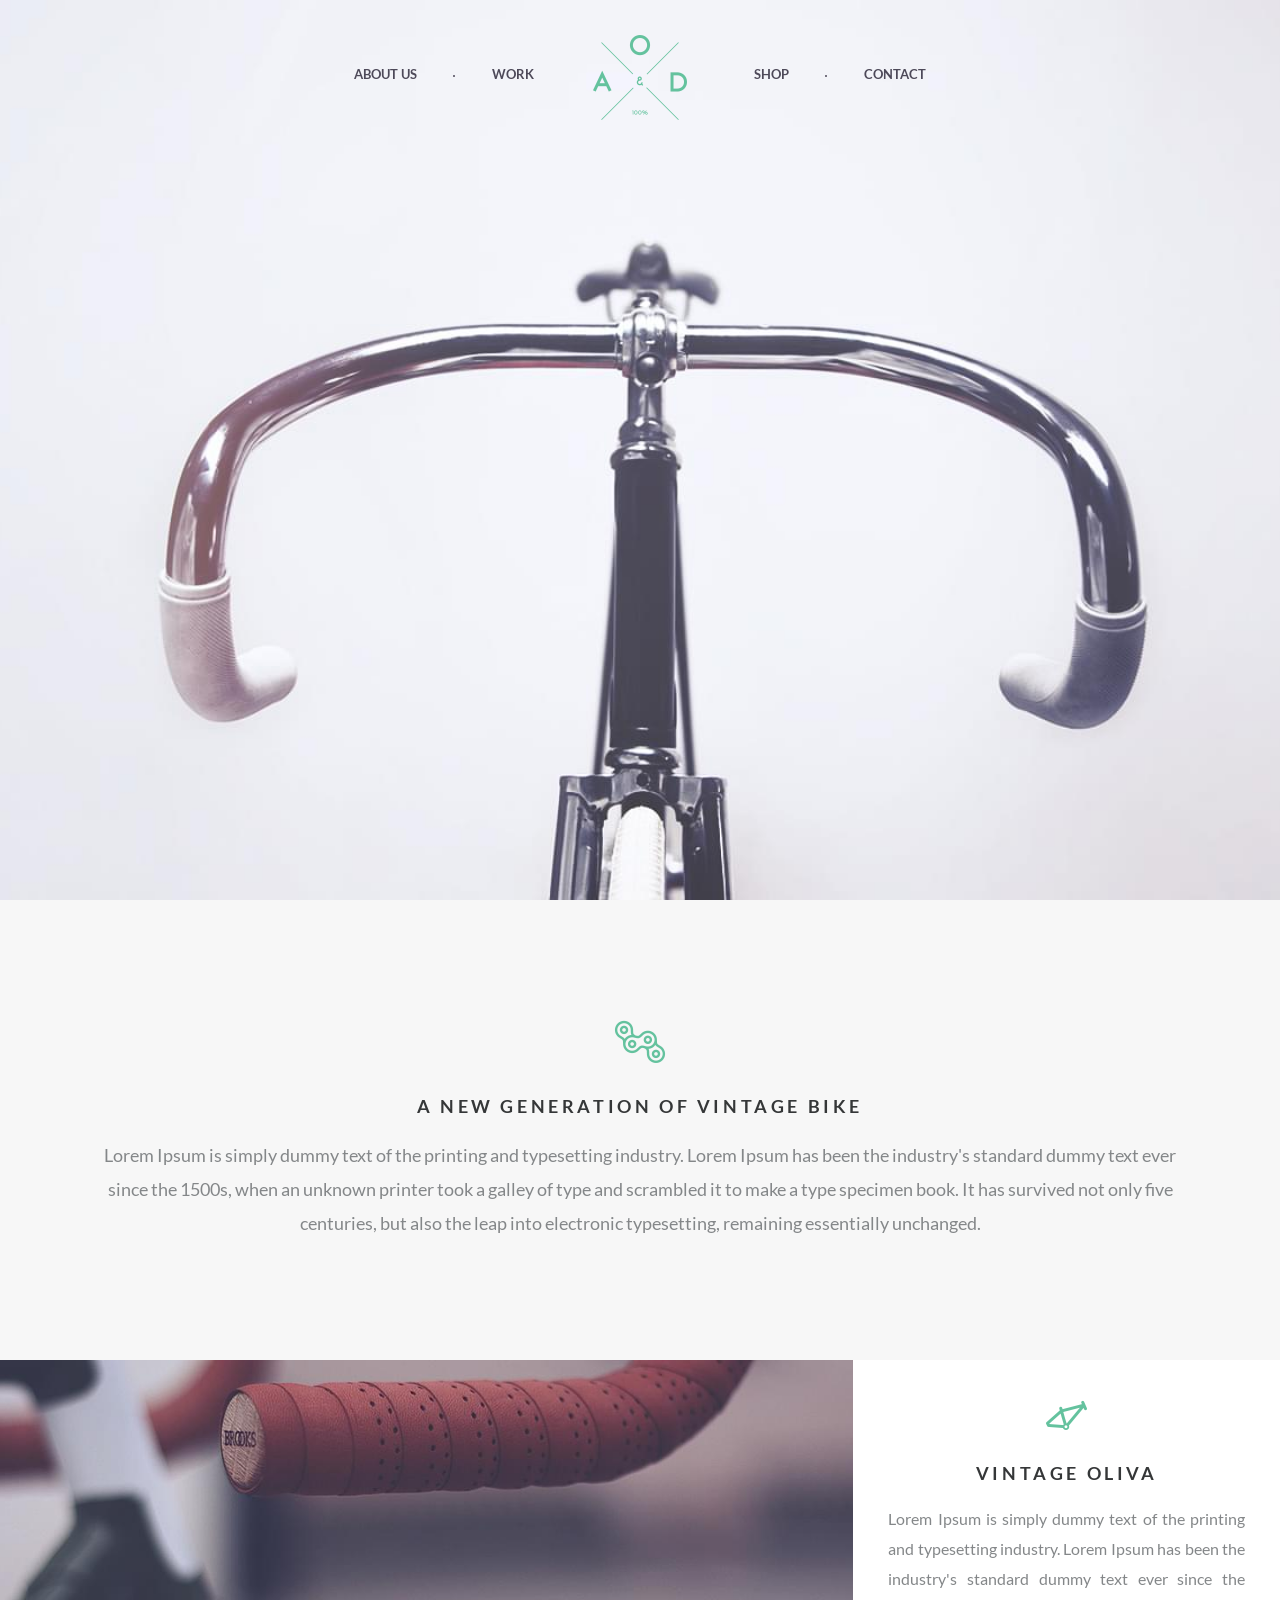
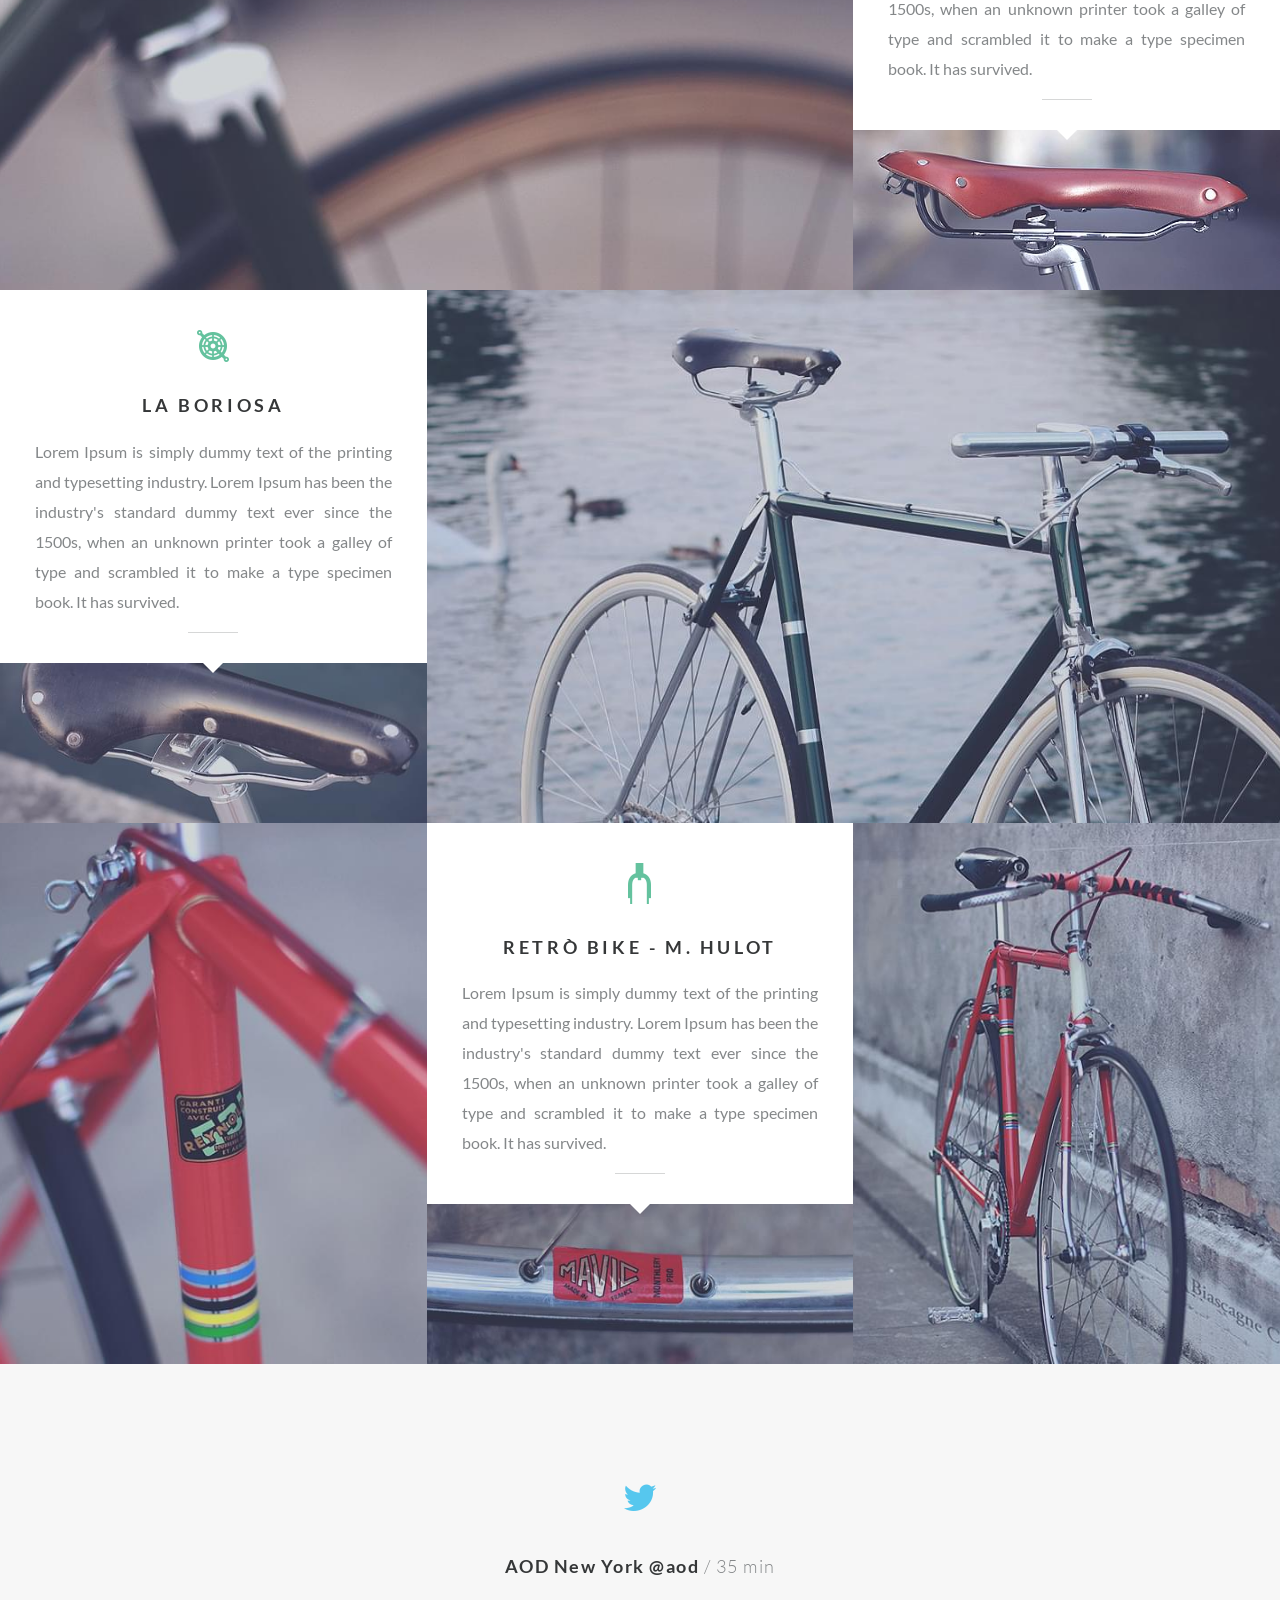
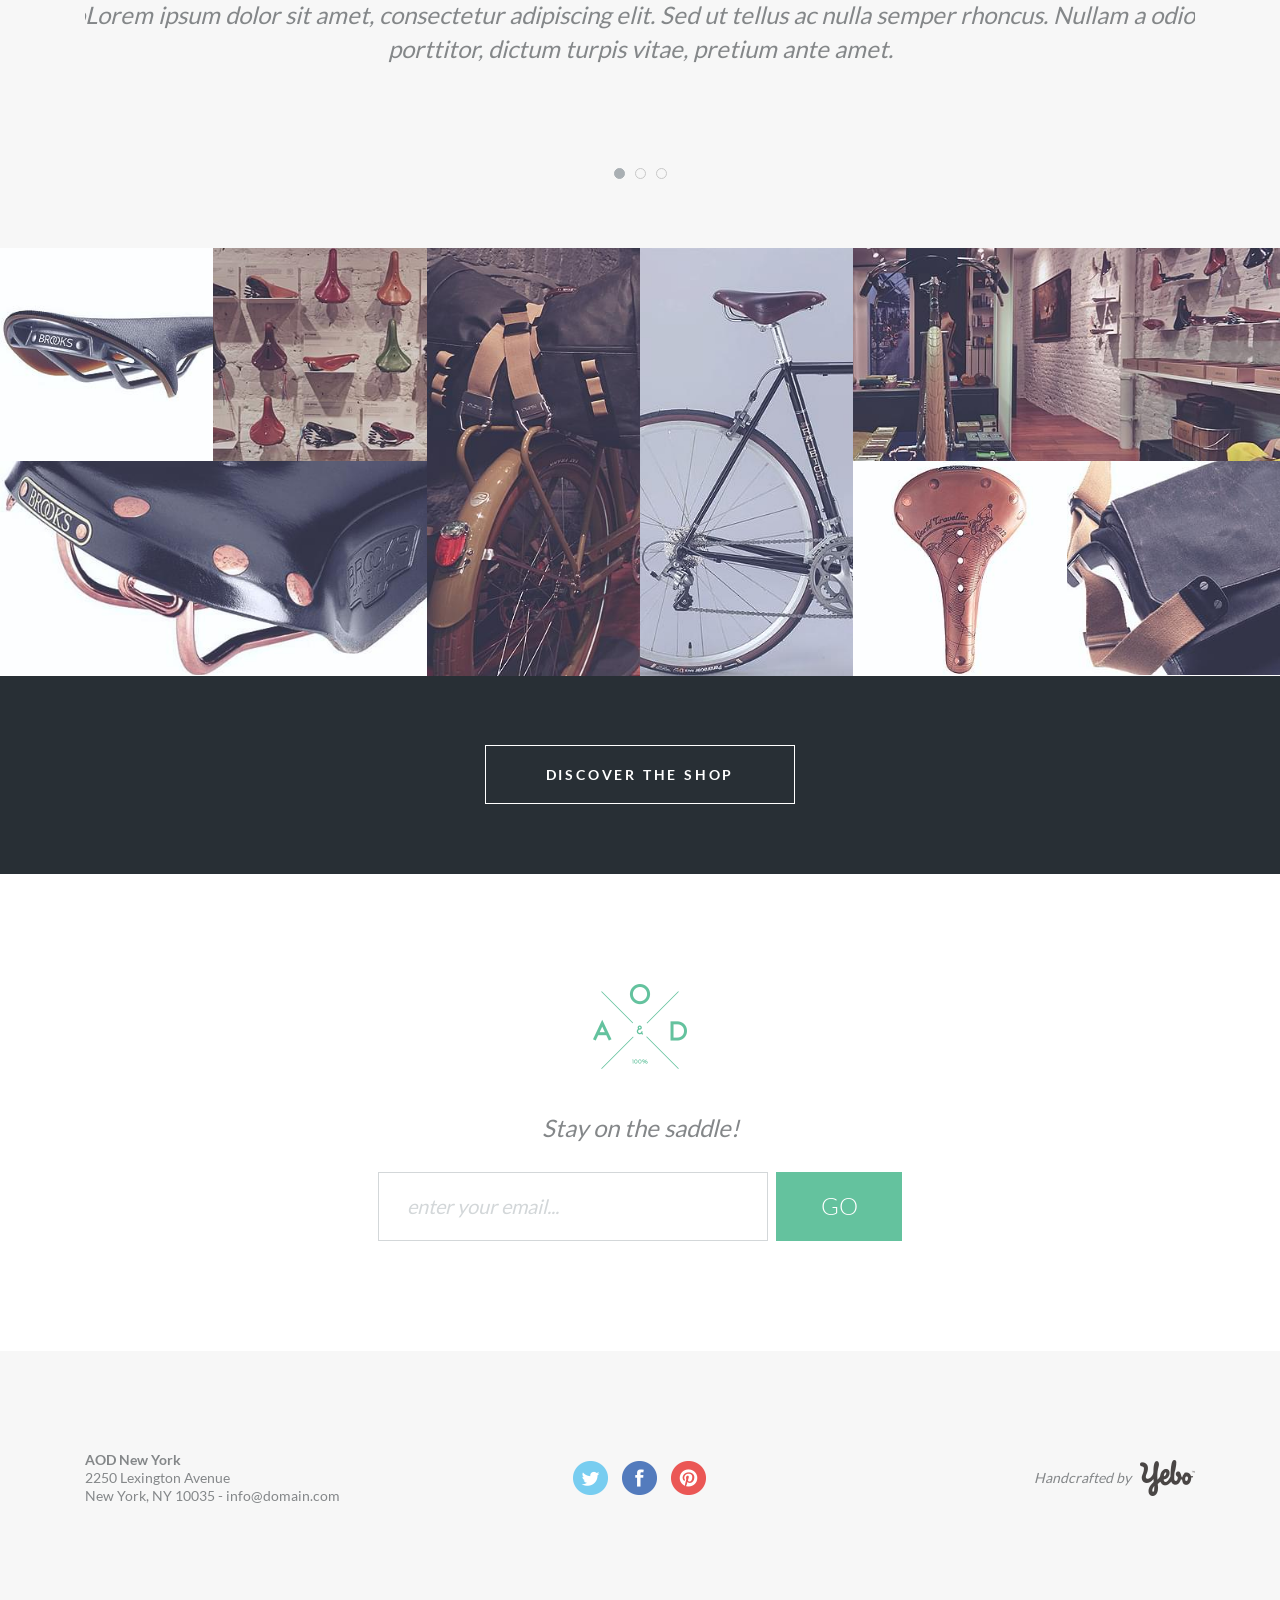
<file: index.html>
<!DOCTYPE html>
<html lang="en">

<head>
    <meta charset="UTF-8">
    <meta http-equiv="X-UA-Compatible" content="IE=edge">
    <meta name="viewport" content="width=device-width, initial-scale=1.0">
    <link rel="icon" type="image/x-icon" href="images/icons/favicon.png">
    <link rel="stylesheet" href="css/style.min.css?_v=20220504145541">
    <title>AOD bicycles</title>
</head>

<body>
    <div class="wrapper">
        <main class="page">
            <header class="header">
    <div class="header__inner">
        <nav class="header__menu menu">
            <ul class="menu__list">
                <li class="menu__item">
                    <a class="menu__link" href="#">about us</a>
                </li>
                <li class="menu__item">
                    <a class="menu__link" href="#">work</a>
                </li>
                <li class="menu__item">
                    <a class="menu__link" href="#">shop</a>
                </li>
                <li class="menu__item">
                    <a class="menu__link" href="#">contact</a>
                </li>
            </ul>
        </nav>
        <button class="menu__btn">
            <span></span>
            <span></span>
            <span></span>
        </button>
        <a class="header__logo" href="#">
            <img class="logo__image" src="images/logo/logo.png" alt="logo image">
        </a>
    </div>
</header>
            <div class="main-screen">
                <div class="main-screen__bg ibg">
                    <img src="images/bg-main.jpg" alt="">
                </div>
            </div>
            <div class="content">
                <section class="generation">
                    <div class="container">
                        <div class="generation__block block">
                            <div class="block__icon">
                                <img src="images/icons/icon_1.png" alt="icon">
                            </div>
                            <h1 class="block__title">
                                A NEW GENERATION OF VINTAGE BIKE
                            </h1>
                            <p class="block__text">
                                Lorem Ipsum is simply dummy text of the printing and typesetting industry. Lorem Ipsum
                                has
                                been the industry's standard
                                dummy text ever since the 1500s, when an unknown printer took a galley of type and
                                scrambled
                                it to make a type specimen
                                book. It has survived not only five centuries, but also the leap into electronic
                                typesetting, remaining essentially
                                unchanged.
                            </p>
                        </div>
                    </div>
                </section>

                <section class="brands">
                    <div class="brands__row">
                        <div class="brands__column brands__column--big">
                            <a class="brands__item item" href="#">
                                <span class="item__logo">
                                    <img src="images/logo/logo-brand-1.png" alt="brand_logo">
                                </span>
                                <span class="item__image ibg">
                                    <img src="images/brands/brand-1.jpg" alt="brand_image">
                                </span>
                            </a>
                        </div>
                        <div class="brands__column">
                            <div class="brands__content block">
                                <div class="block__icon">
                                    <img src="images/icons/icon_2.png" alt="icon">
                                </div>
                                <h2 class="block__title">
                                    vintage Oliva
                                </h2>
                                <p class="block__text block__text--j">
                                    Lorem Ipsum is simply dummy text of the printing and typesetting industry. Lorem
                                    Ipsum has been the industry's standard
                                    dummy text ever since the 1500s, when an unknown printer took a galley of type and
                                    scrambled it to make a type specimen
                                    book. It has survived.
                                </p>
                            </div>
                            <div class="brands__image ibg ">
                                <img src="images/brands/brand-2.jpg" alt="brand_image">
                            </div>
                        </div>

                    </div>
                </section>

                <section class="brands brands--rev">
                    <div class="brands__row">
                        <div class="brands__column brands__column--big">
                            <a class="brands__item item" href="#">
                                <span class="item__logo">
                                    <img src="images/logo/logo-brand-2.png" alt="brand_logo">
                                </span>
                                <span class="item__image ibg">
                                    <img src="images/brands/brand-3.jpg" alt="brand_image">
                                </span>
                            </a>
                        </div>
                        <div class="brands__column">
                            <div class="brands__content block">
                                <div class="block__icon">
                                    <img src="images/icons/icon_3.png" alt="icon">
                                </div>
                                <h2 class="block__title">
                                    La Boriosa
                                </h2>
                                <p class="block__text block__text--j">
                                    Lorem Ipsum is simply dummy text of the printing and typesetting industry. Lorem
                                    Ipsum has been the industry's standard
                                    dummy text ever since the 1500s, when an unknown printer took a galley of type and
                                    scrambled it to make a type specimen
                                    book. It has survived.
                                </p>
                            </div>
                            <div class="brands__image ibg ">
                                <img src="images/brands/brand-4.jpg" alt="brand_image">
                            </div>
                        </div>
                    </div>
                </section>

                <section class="brands brands--last">
                    <div class="brands__row">
                        <div class="brands__column">
                            <a class="brands__item item" href="#">
                                <span class="item__logo">
                                    <img src="images/logo/logo-brand-3.png" alt="brand_logo">
                                </span>
                                <span class="item__image ibg">
                                    <img src="images/brands/brand-5.jpg" alt="brand_image">
                                </span>
                            </a>
                        </div>
                        <div class="brands__column">
                            <div class="brands__content block">
                                <div class="block__icon">
                                    <img src="images/icons/icon_4.png" alt="icon">
                                </div>
                                <h2 class="block__title">
                                    retrò Bike - M. Hulot
                                </h2>
                                <p class="block__text block__text--j">
                                    Lorem Ipsum is simply dummy text of the printing and typesetting industry. Lorem
                                    Ipsum has been the industry's standard
                                    dummy text ever since the 1500s, when an unknown printer took a galley of type and
                                    scrambled it to make a type specimen
                                    book. It has survived.
                                </p>
                            </div>
                            <div class="brands__image ibg">
                                <img src="images/brands/brand-7.jpg" alt="brand_image">
                            </div>
                        </div>
                        <div class="brands__column">
                            <a class="brands__item item" href="#">
                                <span class="item__logo">
                                    <img src="images/logo/logo-brand-3.png" alt="brand_logo">
                                </span>
                                <span class="item__image ibg">
                                    <img src="images/brands/brand-6.jpg" alt="brand_image">
                                </span>
                            </a>
                        </div>

                    </div>
                </section>

                <section class="slider">
                    <div class="container">
                        <div class="slider__body">
                            <div class="slider__item">
                                <div class="slider__icon">
                                    <img src="images/icons/twitter.png" alt="icon">
                                </div>
                                <h3 class="slider__title">
                                    AOD New York @aod <span>/ 35 min</span>
                                </h3>
                                <p class="slider__text">
                                    Lorem ipsum dolor sit amet, consectetur adipiscing elit. Sed ut tellus ac nulla
                                    semper rhoncus. Nullam a odio porttitor,
                                    dictum turpis vitae, pretium ante amet.
                                </p>
                            </div>
                            <div class="slider__item">
                                <div class="slider__icon">
                                    <img src="images/icons/twitter.png" alt="icon">
                                </div>
                                <h3 class="slider__title">
                                    AOD New York @aod <span> / 35 min</span>
                                </h3>
                                <p class="slider__text">
                                    Lorem ipsum dolor sit amet, consectetur adipiscing elit. Sed ut tellus ac nulla
                                    semper rhoncus. Nullam a odio porttitor,
                                    dictum turpis vitae, pretium ante amet.
                                    Lorem ipsum dolor sit amet, consectetur adipiscing elit. Sed ut tellus ac nulla
                                    semper rhoncus. Nullam a odio porttitor,
                                    dictum turpis vitae, pretium ante amet.
                                </p>
                            </div>
                            <div class="slider__item">
                                <div class="slider__icon">
                                    <img src="images/icons/twitter.png" alt="icon">
                                </div>
                                <h3 class="slider__title">
                                    AOD New York @aod <span>/ 35 min</span>
                                </h3>
                                <p class="slider__text">
                                    Lorem ipsum dolor sit amet, consectetur adipiscing elit. Sed ut tellus ac nulla
                                    semper rhoncus. Nullam a odio porttitor,
                                    dictum turpis vitae, pretium ante amet.
                                </p>
                            </div>
                        </div>
                    </div>
                </section>

                <section class="shop">
                    <div class="shop__body">
                        <div class="shop__column shop__column--big">
                            <div class="shop__block block-shop">
                                <div class="block-shop__row">
                                    <div class="block-shop__column">
                                        <a class="block-shop__item block-shop__item--small item" href="#">
                                            <span class="item__logo">
                                                <img src="images/icons/shop.png" alt="icon">
                                                <span>Shop now</span>
                                            </span>
                                            <span class="item__image ibg">
                                                <img src="images/shop/shop-1.jpg" alt="brand_image">
                                            </span>
                                        </a>
                                    </div>
                                    <div class="block-shop__column">
                                        <a class="block-shop__item block-shop__item--small item" href="#">
                                            <span class="item__logo">
                                                <img src="images/icons/shop.png" alt="icon">
                                                <span>Shop now</span>
                                            </span>
                                            <span class="item__image ibg">
                                                <img src="images/shop/shop-2.jpg" alt="brand_image">
                                            </span>
                                        </a>
                                    </div>
                                </div>
                                <a class="block-shop__item item" href="#">
                                    <span class="item__logo">
                                        <img src="images/icons/shop.png" alt="icon">
                                        <span>Shop now</span>
                                    </span>
                                    <span class="item__image ibg">
                                        <img src="images/shop/shop-3.jpg" alt="brand_image">
                                    </span>
                                </a>
                            </div>
                        </div>
                        <div class="shop__column">
                            <a class="block-shop__item block-shop__item--big item" href="#">
                                <span class="item__logo">
                                    <img src="images/icons/shop.png" alt="icon">
                                    <span>Shop now</span>
                                </span>
                                <span class="item__image ibg">
                                    <img src="images/shop/shop-4.jpg" alt="brand_image">
                                </span>
                            </a>
                        </div>
                        <div class="shop__column">
                            <a class="block-shop__item block-shop__item--big item" href="#">
                                <span class="item__logo">
                                    <img src="images/icons/shop.png" alt="icon">
                                    <span>Shop now</span>
                                </span>
                                <span class="item__image ibg">
                                    <img src="images/shop/shop-5.jpg" alt="brand_image">
                                </span>
                            </a>
                        </div>
                        <div class="shop__column shop__column--big">
                            <div class="shop__block block-shop">
                                <a class="block-shop__item item" href="#">
                                    <span class="item__logo">
                                        <img src="images/icons/shop.png" alt="icon">
                                        <span>Shop now</span>
                                    </span>
                                    <span class="item__image ibg">
                                        <img src="images/shop/shop-6.jpg" alt="brand_image">
                                    </span>
                                </a>
                                <div class="block-shop__row">
                                    <div class="block-shop__column">
                                        <a class="block-shop__item block-shop__item--small item" href="#">
                                            <span class="item__logo">
                                                <img src="images/icons/shop.png" alt="icon">
                                                <span>Shop now</span>
                                            </span>
                                            <span class="item__image ibg">
                                                <img src="images/shop/shop-7.jpg" alt="brand_image">
                                            </span>
                                        </a>
                                    </div>
                                    <div class="block-shop__column">
                                        <a class="block-shop__item block-shop__item--small item" href="#">
                                            <span class="item__logo">
                                                <img src="images/icons/shop.png" alt="icon">
                                                <span>Shop now</span>
                                            </span>
                                            <span class="item__image ibg">
                                                <img src="images/shop/shop-8.jpg" alt="brand_image">
                                            </span>
                                        </a>
                                    </div>
                                </div>

                            </div>
                        </div>
                    </div>
                    <div class="shop__footer">
                        <div class="container">
                            <a class="shop__btn" href="#">
                                DISCOVER THE SHOP
                            </a>
                        </div>
                    </div>
                </section>

                <section class="subscribe">
                    <div class="container">
                        <div class="subscribe__body">
                            <div class="subscribe__logo">
                                <img src="images/logo/logo.png" alt="logo">
                            </div>
                            <div class="subscribe__lable">
                                Stay on the saddle!
                            </div>
                            <form class="subscribe__form" action="#">
                                <div class="subscribe__input">
                                    <input type="text" placeholder="enter your email... ">
                                </div>
                                <div class="subscribe__button">
                                    <button class="subscribe__btn" type="submit">go</button>
                                </div>
                            </form>
                        </div>
                    </div>
                </section>
                <footer class="footer">
    <div class="container">
        <div class="footer__row">
            <div class="footer__column">
                <div class="footer__address">
                    <p>AOD New York</p>
                    <p>2250 Lexington Avenue</p>
                    <p>New York, NY 10035 - info@domain.com</p>
                </div>
            </div>
            <div class="footer__column">
                <div class="footer__social social">
                    <a class="social__link" href="#">
                        <img src="images/social/social-tw.png" alt="twitter icon">
                    </a>
                    <a class="social__link" href="#">
                        <img src="images/social/social-fb.png" alt="facebook icon">
                    </a>
                    <a class="social__link" href="#">
                        <img src="images/social/social-pint.png" alt="pinterest icon">
                    </a>
                </div>
            </div>
            <div class="footer__column">
                <a class="footer__dev dev" href="#">
                    <p class="dev__text">
                        Handcrafted by
                    </p>
                    <div class="dev__icon">
                        <img src="images/logo/dev.png" alt="dev logo">
                    </div>
                </a>
            </div>
        </div>
    </div>
</footer>
            </div>
        </main>
    </div>

    <script src="js/app.min.js?_v=20220504145541"></script>
</body>

</html>
</file>
<file: css/style.min.css>
@font-face{font-family:Lato;font-display:swap;src:local("Lato-Bold"),url(../fonts/Lato-Bold.woff2) format("woff2"),url(../fonts/Lato-Bold.woff) format("woff");font-weight:700;font-style:normal}@font-face{font-family:Lato;font-display:swap;src:local("Lato-Light"),url(../fonts/Lato-Light.woff2) format("woff2"),url(../fonts/Lato-Light.woff) format("woff");font-weight:300;font-style:normal}@font-face{font-family:Lato;font-display:swap;src:local("Lato-Regular"),url(../fonts/Lato-Regular.woff2) format("woff2"),url(../fonts/Lato-Regular.woff) format("woff");font-weight:400;font-style:normal}html{-webkit-box-sizing:border-box;box-sizing:border-box}*,::after,::before{-webkit-box-sizing:inherit;box-sizing:inherit}ol[class],ul[class]{padding:0}blockquote,body,dd,dl,figcaption,figure,h1,h2,h3,h4,h5,h6,li,ol,p,ul{margin:0}ul[class]{list-style:none}img{max-width:100%;display:block}button,input,select,textarea{font:inherit}a{text-decoration:none}html{height:100%}body{min-width:320px;margin:0;padding:0;height:100%;width:100%;background-color:#fff;font-family:Lato,Helvetica,Arial,sans-serif;font-size:16px;line-height:19px;color:#000;display:-webkit-box;display:-ms-flexbox;display:flex;-webkit-box-orient:vertical;-webkit-box-direction:normal;-ms-flex-direction:column;flex-direction:column}.overflow-hidden{overflow:hidden}.wrapper{overflow:hidden;height:100%}main{-webkit-box-flex:1;-ms-flex-positive:1;flex-grow:1}a{color:inherit}.ibg{background-repeat:no-repeat;background-size:cover;background-position:center}.ibg img{display:none}.container{max-width:1130px;margin:0 auto;padding:0 10px}.header{z-index:99999;position:absolute;width:100%;top:35px}.header__inner{display:-webkit-box;display:-ms-flexbox;display:flex;-webkit-box-pack:center;-ms-flex-pack:center;justify-content:center;-webkit-box-align:center;-ms-flex-align:center;align-items:center;height:85px}.header__logo{position:absolute;z-index:10;left:50%;top:0;-webkit-transform:translateX(-50%);-ms-transform:translateX(-50%);transform:translateX(-50%)}.menu.menu--active{-webkit-transform:translateY(0);-ms-transform:translateY(0);transform:translateY(0);-webkit-transition:all .3s;-o-transition:all .3s;transition:all .3s}.menu__list{display:-webkit-box;display:-ms-flexbox;display:flex}.menu__item{padding:0 37.5px;position:relative}.menu__item:nth-child(2){padding:0 110px 0 37.5px}.menu__item:nth-child(2)::after{display:none}.menu__item:nth-child(3){padding:0 37.5px 0 110px}.menu__item::after{position:absolute;content:"";width:2px;height:2px;background-color:#4d4959;border-radius:50%;right:0;top:50%;margin-top:-3px}.menu__item:last-child::after{display:none}.menu__link{font-size:13px;color:#4d4959;font-weight:700;text-transform:uppercase;line-height:1.2}.menu__btn{z-index:99999;display:none;position:absolute;right:20px;padding:0;width:40px;height:40px;cursor:pointer;border:none;border-radius:0;background-color:transparent}.menu__btn.menu__btn--close{z-index:99999}.menu__btn.menu__btn--close span{-webkit-transition:all .3s;-o-transition:all .3s;transition:all .3s;background-color:#fff}.menu__btn.menu__btn--close span:first-child{-webkit-transform:translateY(10px) rotate(45deg);-ms-transform:translateY(10px) rotate(45deg);transform:translateY(10px) rotate(45deg)}.menu__btn.menu__btn--close span:nth-child(2){-webkit-transform:translateX(20px);-ms-transform:translateX(20px);transform:translateX(20px);width:0;background-color:transparent}.menu__btn.menu__btn--close span:last-child{-webkit-transform:translateY(-10px) rotate(-45deg);-ms-transform:translateY(-10px) rotate(-45deg);transform:translateY(-10px) rotate(-45deg)}.menu__btn span{display:block;height:3px;width:100%;margin:7px 0;background-color:#4d4959;-webkit-transition:all .3s;-o-transition:all .3s;transition:all .3s}.footer{background-color:#f7f7f7;padding:100px 0}.footer__row{display:-webkit-box;display:-ms-flexbox;display:flex;-webkit-box-align:center;-ms-flex-align:center;align-items:center}.footer__column{-webkit-box-flex:0;-ms-flex:0 1 33.3333%;flex:0 1 33.3333%}.footer__address{color:#848789;font-size:14px;line-height:18px}.footer__address p{padding:0}.footer__address p:first-child{font-weight:700}.page{position:absolute;width:100%;height:100%;top:0;left:0;display:-webkit-box;display:-ms-flexbox;display:flex;-webkit-box-orient:vertical;-webkit-box-direction:normal;-ms-flex-direction:column;flex-direction:column;font-size:0}.main-screen{-webkit-box-flex:1;-ms-flex:1 0 100%;flex:1 0 100%;position:relative}.main-screen__bg{position:absolute;width:100%;height:100%;top:0;left:0}.generation{padding:120px 0;background-color:#f7f7f7}.block{text-align:center}.block__icon{margin-bottom:33px}.block__icon img{margin:0 auto}.block__title{font-size:18px;color:#353738;font-weight:700;text-transform:uppercase;line-height:1.2;letter-spacing:3.6px;margin-bottom:20px}.block__text{font-size:18px;color:#848789;line-height:1.889}.block__text--j{text-align:justify;font-size:16px;line-height:30px}.block__text--j::after{content:"";display:block;margin:35px auto 0 auto;background-color:rgba(53,55,56,.2);width:50px;height:1px}.brands--rev .brands__column{-webkit-box-ordinal-group:2;-ms-flex-order:1;order:1}.brands--rev .brands__column--big{-webkit-box-ordinal-group:3;-ms-flex-order:2;order:2}.brands__row{display:-webkit-box;display:-ms-flexbox;display:flex}.brands__column{-webkit-box-flex:0;-ms-flex:0 1 33.3333%;flex:0 1 33.3333%}.brands__column--big{-webkit-box-flex:0;-ms-flex:0 1 66.6667%;flex:0 1 66.6667%}.brands__content{padding:75px 65px 55px 65px;position:relative}.brands__content::after{content:"";position:absolute;bottom:-10px;left:50%;margin:0 0 0 -10px;width:0;height:0;border-left:10px solid transparent;border-right:10px solid transparent;border-top:10px solid #fff}.brands__image{padding:0 0 37.51% 0}.item{display:block;position:relative;height:100%}.item:hover .item__logo{opacity:1;visibility:visible}.item__logo{position:absolute;width:100%;height:100%;top:0;left:0;display:-webkit-box;display:-ms-flexbox;display:flex;-webkit-box-orient:vertical;-webkit-box-direction:normal;-ms-flex-direction:column;flex-direction:column;-webkit-box-align:center;-ms-flex-align:center;align-items:center;-webkit-box-pack:center;-ms-flex-pack:center;justify-content:center;background-color:rgba(100,194,158,.5);z-index:5;opacity:0;visibility:hidden;-webkit-transition:all .3s;-o-transition:all .3s;transition:all .3s}.item__logo span{margin-top:10px;font-size:14px;font-weight:700;letter-spacing:2.8px;text-transform:uppercase;color:#fff}.item__image{position:absolute;width:100%;height:100%;top:0;left:0}.slider{padding:120px 0 60px 0;background-color:#f7f7f7}.slider__icon{margin-bottom:35px;text-align:center}.slider__icon img{display:inline}.slider__title{margin-bottom:20px;font-size:18px;font-weight:700;text-align:center;color:#353738;line-height:1.2;letter-spacing:1.5px}.slider__title span{font-weight:300;color:#848789}.slider__text{text-align:center;font-size:24px;color:#848789;font-style:italic;line-height:1.417}.slider .slick-slider{position:relative}.slider .slick-list{overflow:hidden}.slider .slick-track{display:-webkit-box;display:-ms-flexbox;display:flex;-webkit-box-align:start;-ms-flex-align:start;align-items:flex-start}.slider .slick-dots{padding-top:100px;display:-webkit-box;display:-ms-flexbox;display:flex;-webkit-box-align:center;-ms-flex-align:center;align-items:center;-webkit-box-pack:center;-ms-flex-pack:center;justify-content:center}.slider .slick-dots li{margin:0 5px}.slider .slick-dots li button{cursor:pointer;padding:0;font-size:0;width:11px;height:11px;border-radius:50%;border:1px solid #c8c8c8;background-color:transparent}.slider .slick-dots li.slick-active button{border:1px solid #a9afb3;background-color:#a9afb3}.shop__body{display:-webkit-box;display:-ms-flexbox;display:flex}.shop__column{-webkit-box-flex:0;-ms-flex:0 1 16.666%;flex:0 1 16.666%}.shop__column--big{-webkit-box-flex:0;-ms-flex:0 0 33.3333%;flex:0 0 33.3333%}.shop__footer{padding:75px 0;text-align:center;background-color:#282f35}.shop__btn{color:#fff;height:50px;font-size:14px;font-weight:700;line-height:48px;letter-spacing:2.8px;border:1px solid #fff;text-transform:uppercase;padding:20px 60px}.block-shop{height:100%}.block-shop__row{display:-webkit-box;display:-ms-flexbox;display:flex}.block-shop__column{-webkit-box-flex:0;-ms-flex:0 1 50%;flex:0 1 50%}.block-shop__item{height:auto;padding:0 0 50% 0}.block-shop__item--big{padding:0 0 200.5% 0}.block-shop__item--small{padding:0 0 100% 0}.subscribe__body{padding:110px 0;max-width:524px;margin:0 auto;text-align:center}.subscribe__logo{margin-bottom:39px}.subscribe__logo img{display:inline}.subscribe__lable{color:#848789;font-size:24px;font-style:italic;margin-bottom:35px}.subscribe__form{display:-webkit-box;display:-ms-flexbox;display:flex}.subscribe__input{-webkit-box-flex:1;-ms-flex:1 1 auto;flex:1 1 auto;padding-right:8px}.subscribe__input input{-webkit-appearance:none;-moz-appearance:none;appearance:none;border-radius:0;font-size:20px;line-height:24px;font-style:italic;width:100%;height:69px;border:1px solid #d3d7d9;padding:0 28px}.subscribe__input input::-webkit-input-placeholder{color:#d3d7d9}.subscribe__input input::-moz-placeholder{color:#d3d7d9}.subscribe__input input:-ms-input-placeholder{color:#d3d7d9}.subscribe__input input::-ms-input-placeholder{color:#d3d7d9}.subscribe__input input::placeholder{color:#d3d7d9}.subscribe__button{-webkit-box-flex:0;-ms-flex:0 0 126px;flex:0 0 126px}.subscribe__btn{background-color:#64c29e;width:100%;height:69px;font-size:24px;font-weight:300;color:#fff;text-align:center;text-transform:uppercase;border:none;cursor:pointer}.social{display:-webkit-box;display:-ms-flexbox;display:flex;-webkit-box-align:center;-ms-flex-align:center;align-items:center;-webkit-box-pack:center;-ms-flex-pack:center;justify-content:center}.social__link{margin:0 7px}.dev{display:-webkit-box;display:-ms-flexbox;display:flex;-webkit-box-align:center;-ms-flex-align:center;align-items:center;-webkit-box-pack:end;-ms-flex-pack:end;justify-content:flex-end}.dev__text{font-size:14px;line-height:18px;font-style:italic;color:#848789;padding-right:9px}@media (max-width:1500px){.block__text--j::after{margin:15px auto 0 auto}.brands__content{padding:40px 35px 30px 35px}}@media (max-width:1279px){.generation{padding:80px 0}}@media (max-width:1100px){.footer{padding:50px 0}.brands--last .brands__column:nth-child(1){display:none}.brands--last .brands__column:nth-child(2){-webkit-box-ordinal-group:2;-ms-flex-order:1;order:1}.brands--last .brands__column:nth-child(3){-webkit-box-ordinal-group:4;-ms-flex-order:3;order:3}.brands.brands--last .brands__column:nth-child(1){-webkit-box-ordinal-group:3;-ms-flex-order:2;order:2}.brands.brands--last .brands__column:nth-child(2){-webkit-box-ordinal-group:2;-ms-flex-order:1;order:1}.brands.brands--last .brands__column:nth-child(3){-webkit-box-ordinal-group:4;-ms-flex-order:3;order:3}.brands__row{-webkit-box-orient:vertical;-webkit-box-direction:normal;-ms-flex-direction:column;flex-direction:column}.item{height:auto;padding:0 0 50% 0}.shop__body{-ms-flex-wrap:wrap;flex-wrap:wrap}.shop__column:first-child,.shop__column:last-child{-webkit-box-flex:0;-ms-flex:0 1 100%;flex:0 1 100%}.shop__column{-webkit-box-flex:0;-ms-flex:0 1 50%;flex:0 1 50%}.shop__column--big{-webkit-box-flex:0;-ms-flex:0 1 50%;flex:0 1 50%}.shop__footer{padding:50px 0}.shop__btn{padding:20px 30px}}@media (max-width:921px){.container{padding:0 50px}.generation{padding:30px 0}}@media (max-width:767px){.container{padding:0 10px}.header{top:15px}.menu{position:fixed;width:100%;height:100%;top:0;left:0;background-color:#4d4959;-webkit-transform:translateY(-100%);-ms-transform:translateY(-100%);transform:translateY(-100%);-webkit-transition:all .3s;-o-transition:all .3s;transition:all .3s;padding-top:150px;overflow:auto}.menu__list{-webkit-box-orient:vertical;-webkit-box-direction:normal;-ms-flex-direction:column;flex-direction:column;-webkit-box-align:center;-ms-flex-align:center;align-items:center;-webkit-box-pack:center;-ms-flex-pack:center;justify-content:center}.menu__item{padding:0 0 35px 0}.menu__item:nth-child(2){padding:0 0 35px 0}.menu__item:nth-child(2)::after{display:block}.menu__item:nth-child(3){padding:0 0 35px 0}.menu__item::after{background-color:#fff;width:4px;height:4px;right:50%;top:40px;margin-right:-2px}.menu__item:last-child{padding-bottom:0}.menu__link{color:#fff;font-size:20px}.menu__btn{display:block}.footer{padding:30px 0}.footer__row{-webkit-box-orient:vertical;-webkit-box-direction:normal;-ms-flex-direction:column;flex-direction:column;text-align:center}.slider{padding:60px 0 30px 0}.slider__title{font-size:16px}.slider__title span{font-size:16px}.slider__text{font-size:18px}.slider .slick-dots{padding-top:50px}.subscribe__body{padding:50px 0}.subscribe__form{display:block}.subscribe__input{padding-right:0;padding-bottom:8px}.social{margin:15px 0}}
</file>
